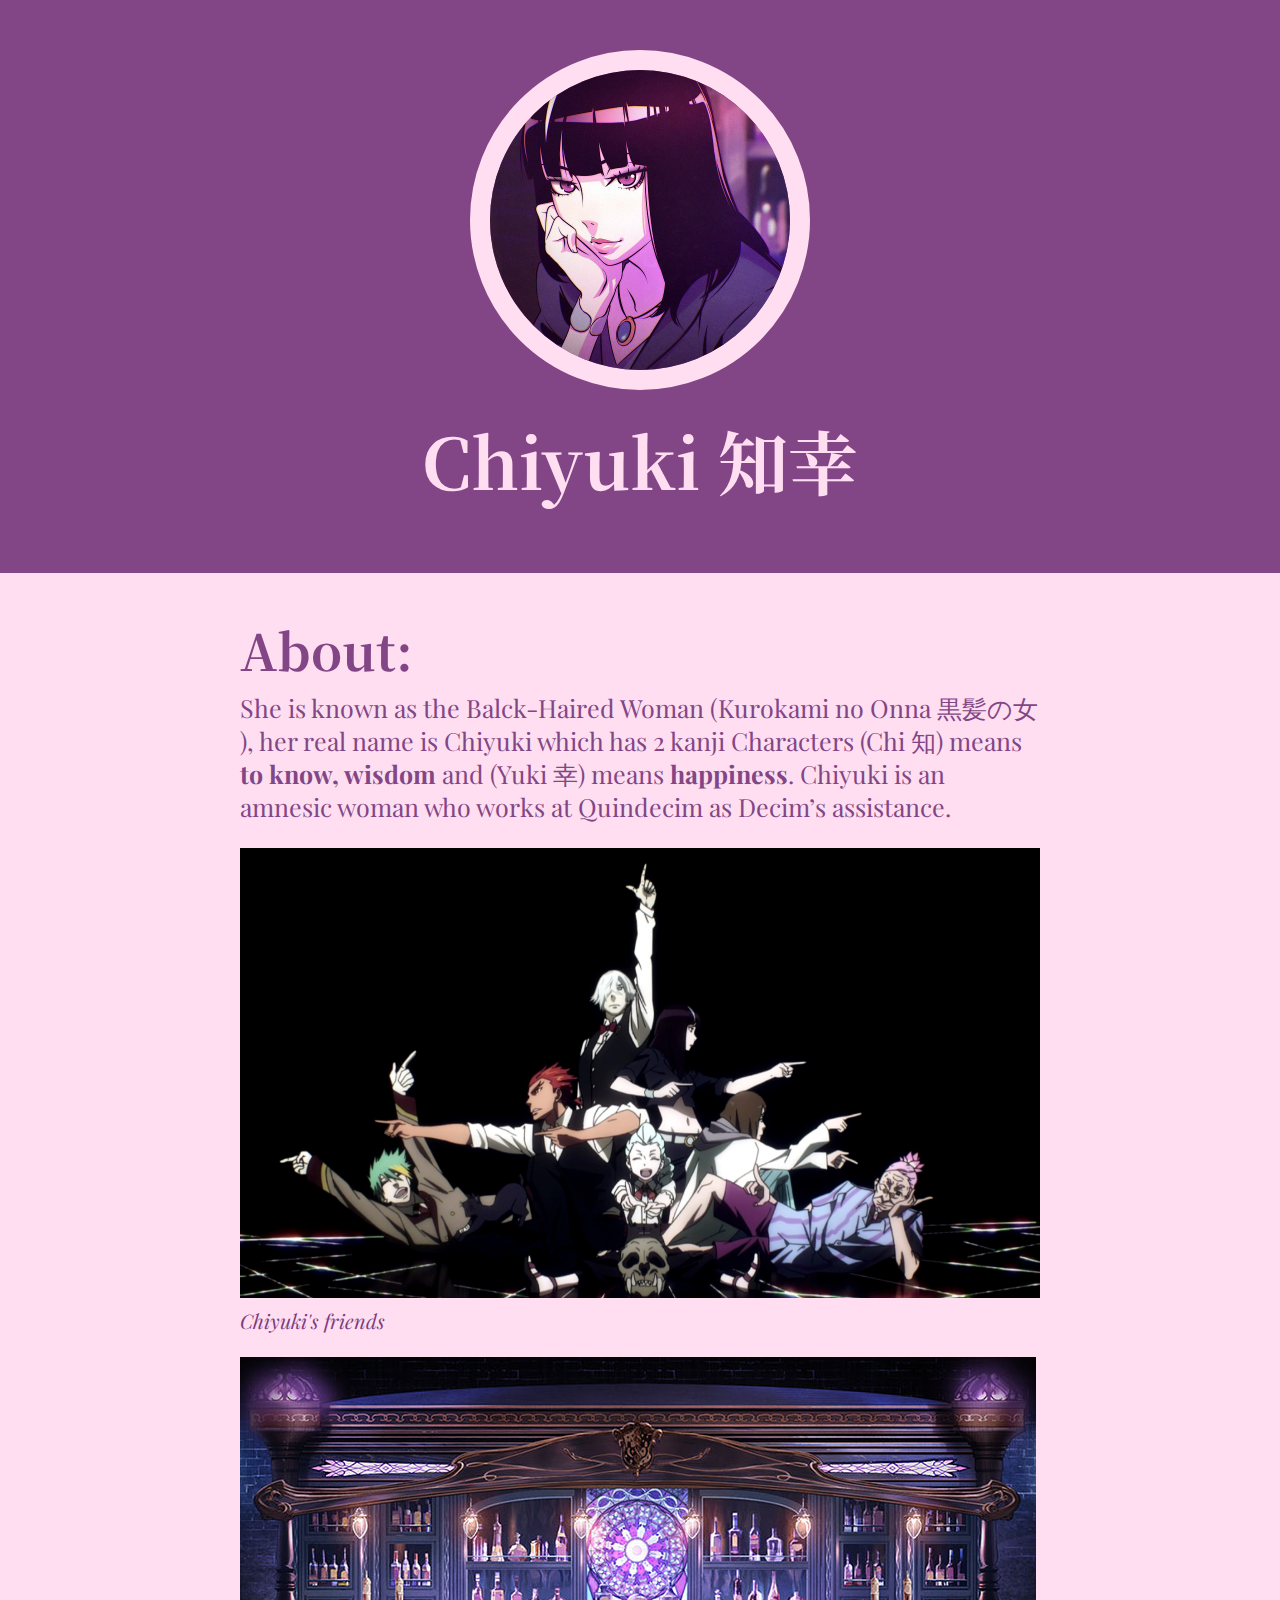
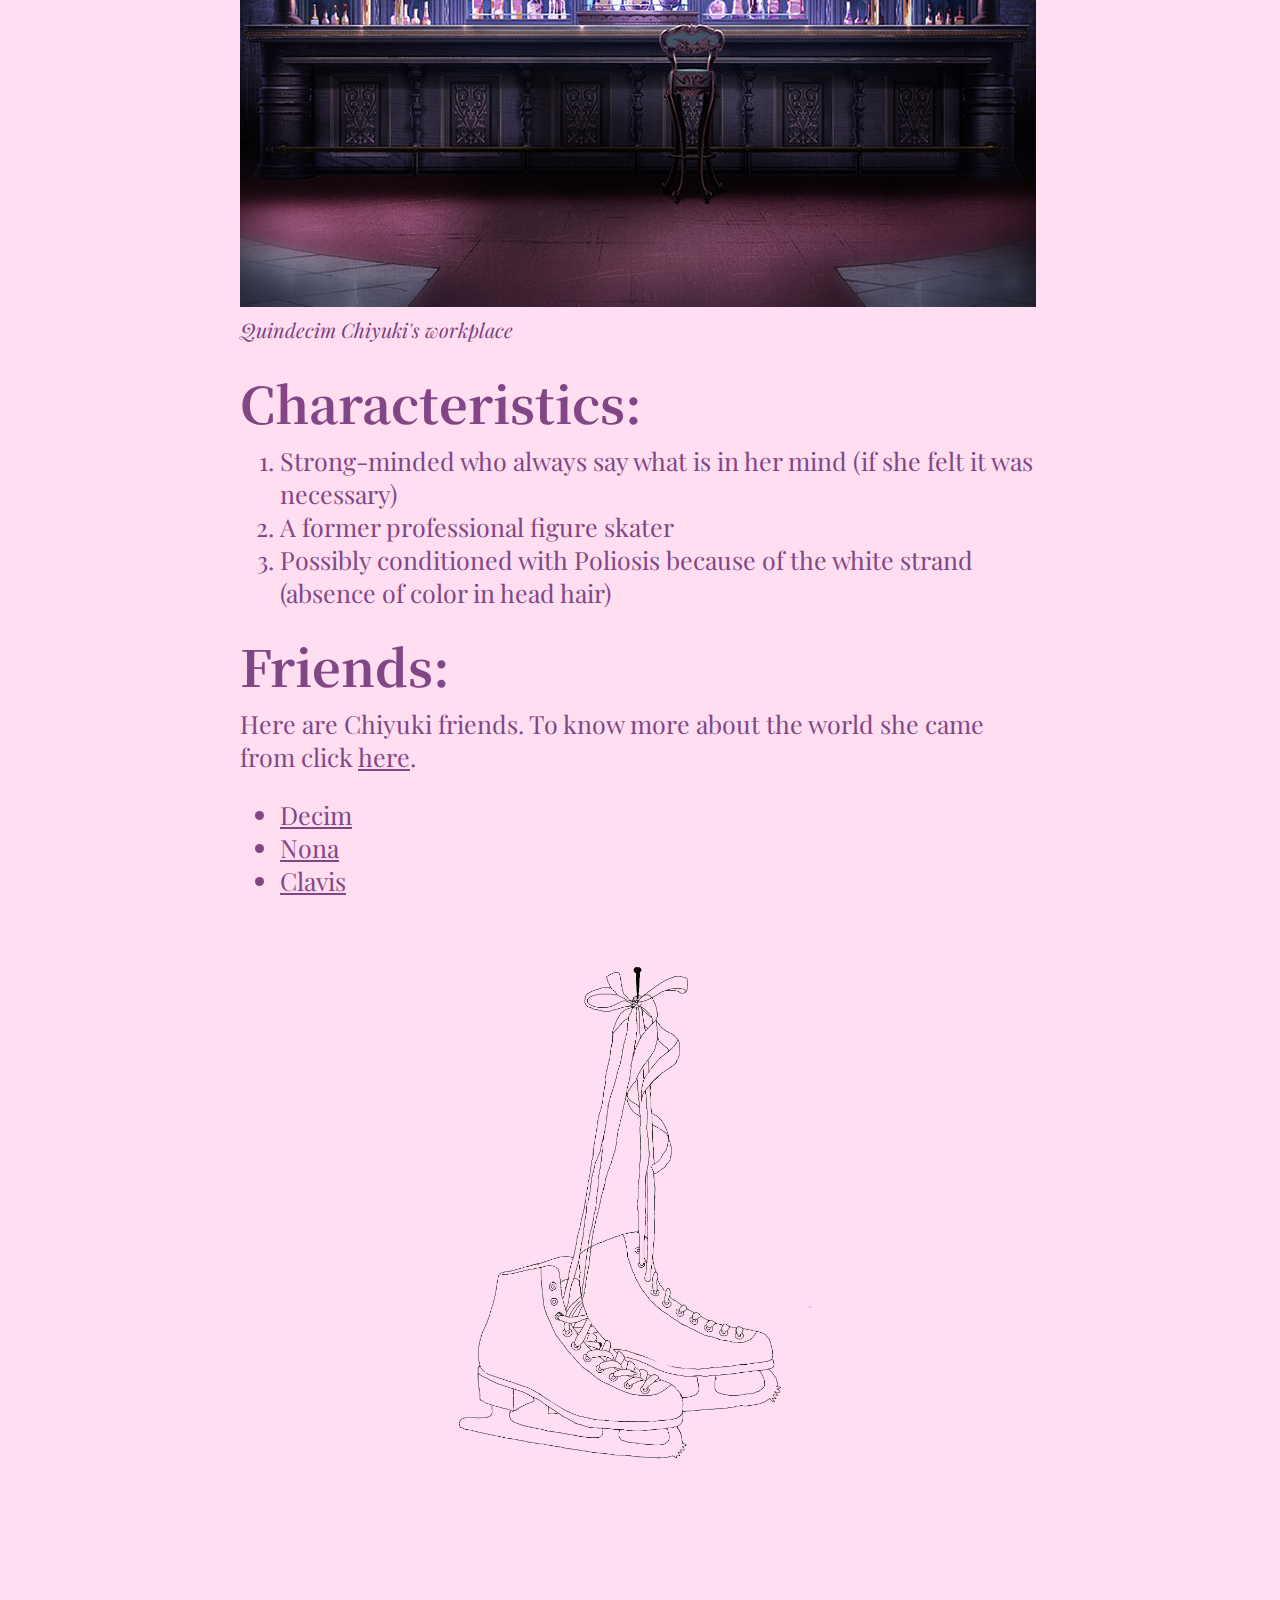
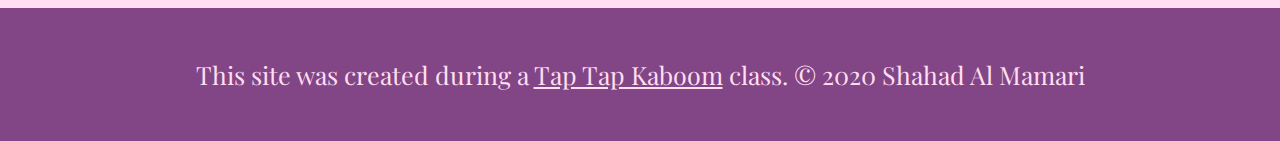
<file: index.html>
<!DOCTYPE html>
<html>
<!--head with the title + favicon (tab icon)-->
<head>
    <title>Chiyuki</title>
    <link rel="icon" href="img/Chiyuki-ava.jpg">
    <link href="https://fonts.googleapis.com/css2?family=Noto+Serif+TC:wght@500;600;700&family=Playfair+Display:wght@500;600&display=swap" rel="stylesheet">
    <link rel="stylesheet" type="text/css" href="css/hero.css">
</head>

<body>
    
    <!--Header with h1-->
   <header>
       <img src="img/Chiyuki-ava.jpg">
       <h1>Chiyuki 知幸</h1>
   </header>

   <!--Main elemnet-->
   <main>
   <!--About section with captions-->
   <h2>About:</h2>
   <p>She is known as the Balck-Haired Woman (Kurokami no Onna 黒髪の女 ), her real name is Chiyuki which has 2 kanji Characters (Chi 知) means <b>to know, wisdom</b> and (Yuki 幸) means <b>happiness</b>. Chiyuki is an amnesic woman who works at Quindecim as Decim’s assistance. </p>
   <img src="img/death parade cast.jpg">
   <p class="caption">Chiyuki's friends</p>
   <img src="img/Quindecim_front.png">
   <p class="caption">Quindecim Chiyuki's workplace</p>

   <!--Characteristics section. To write lists first we specify if list is ordered <ol>/unorder <ul>
    then we write the list contant with list tag <li>, reapet list tag for new item in the list-->
   <h2>Characteristics:</h2>
   <ol>
       <li>Strong-minded who always say what is in her mind (if she felt it was necessary)</li>
        <li>A former professional figure skater</li>
        <li>Possibly conditioned with Poliosis because of the white strand (absence of color in head hair)</li>
    </ol>
   
   <!--Friends section with unorder list-->
   <h2>Friends:</h2>
   <p>Here are Chiyuki friends. To know more about the world she came from click <a href="https://death-parade.fandom.com/wiki/Main_Page" target="_blank">here</a>.</p>
   <UL>
       <li><a class="Decim" href="https://death-parade.fandom.com/wiki/Decim" target="_blank">Decim</a></li> 
        <li><a class="Nona" href="https://death-parade.fandom.com/wiki/Nona" target="_blank">Nona</a></li>
        <li><a class="Clavis" href="https://death-parade.fandom.com/wiki/Clavis" target="_blank">Clavis</a></li>
    </ul>

    <img class="shoes" src="img/figure-skate-shoes-transparent.png">
    </main>

<!--Footer element. &copy; = copyright symbol-->
<footer><p>This site was created during a <a href="https://taptapkaboom.com">Tap Tap Kaboom</a> class. &copy; 2020 Shahad Al Mamari</p></footer>
</body>

</html>
</file>
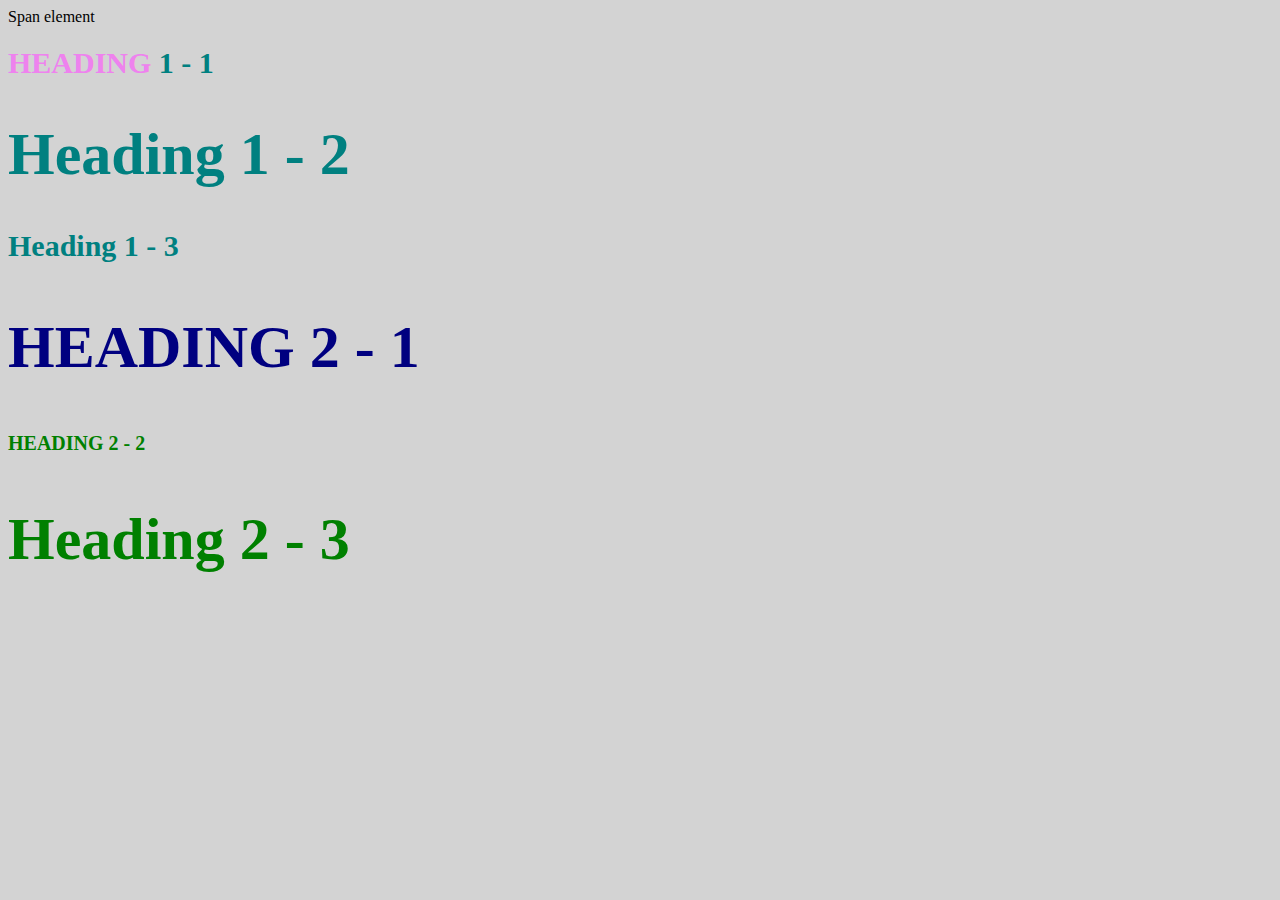
<file: style-test.html>
<!DOCTYPE html>
<html>
    <head>
        <title>Style test</title>
        <link rel="stylesheet" type="text/css" href="css/test.css">
    </head>
    <body>
        <span>Span element </span>
        <h1 class="uppercase"><span>Heading</span> 1 - 1</h1>
        <h1 class="big">Heading 1 - 2</h1>
        <h1>Heading 1 - 3</h1>
        <h2 class="big uppercase">Heading 2 - 1</h2>
        <h2 class="uppercase">Heading 2 - 2</h2>
        <h2 class="big">Heading 2 - 3</h2>
    </body>
</html>
</file>
<file: css/hero.css>
/*For fonts family we add more than one font in case the user did not have the first font the browser will display the other fonts */
body{
    margin: 0;
    font-family: 'Playfair Display', serif;
    font-size: 25px;
    line-height: 33px;
    background-color: #FEDEF0;
}
/*Shortcut for padding
padding: top right,left bottom;
padding: 50px 0 50px; */
header{
    background-color: #824686;
    text-align: center;
    padding-top: 50px;
    padding-bottom: 50px;
}
h1, h2{
    font-family: 'Noto Serif TC',sans-serif;
}
header h1{
    color: #FEDEF0;
    font-size: 70px;
}
/*Broder-radius make the edges of an element round the big element = big radius
broder shortcut
broder: width style color: */
header img{
    border-radius: 170px;
    width: 300px;
    border: 20px solid #FEDEF0;
}
/*To center the content without centering text we use max-width and margin
max-width: 800px; is for the content width, we write it to prevent elements to streching outside the box. in our website these are images.
margin: 0 auto; is for centering all box elements including images,
that's why we wrote 0 for top,bottom and auto for right,left to center images. 
*/
main{
    max-width: 800PX;
    margin: 0 auto;
    padding: 20px;
}
main img{
    max-width: 100%;
}
/*margin: top right,left bottom; */
h2{
    font-size: 50px;
    color: #824686;
    margin: 40px 0 10px;
}
a{
    color: #824686;
}
a:hover{
    color: white;
}
footer{
    background-color: #824686;
    text-align: center;
    color: #FEDEF0;
    padding: 50px;
}
footer p{
    margin: 0;
}
footer a{
    color: #FEDEF0;
}
/*Opacity from 0 to 1, used for transparent level of an element 1 not transparent 0 transparent */
footer a:hover{
    opacity: .5;
    background-color: transparent;
}
p.caption{
    color: #7b3d80;
    font-style: italic;
    margin-top: 0;
    font-size: 20px;
}
li{
    color: #824686;
}
main p{
    color: #824686;
}
a.Decim:hover{
    background-color: rgb(241, 218, 115);
}
a.Nona:hover{
    background-color: plum;
}
a.Clavis:hover{
    background-color: rgb(93, 189, 93);
}
a:hover{
    background-color: #824686;
}
/*We used display: block; and margin: 0 auto; to center the image */
img.shoes{
    width: 500px;
    display: block;
    margin: 0 auto;
}
</file>
<file: css/test.css>
body{
    background-color: lightgray;
}
h1{
font-size: 30px; 
color: teal;
}
h2{
    color: red;
    font-size: 20px;
}
h2{
    color: green;
}
.big{
    font-size: 60px;
}
.uppercase{
    text-transform: uppercase;
}
.big.uppercase{
    color: navy;
}
h1 span{
    color: violet;
}
</file>
